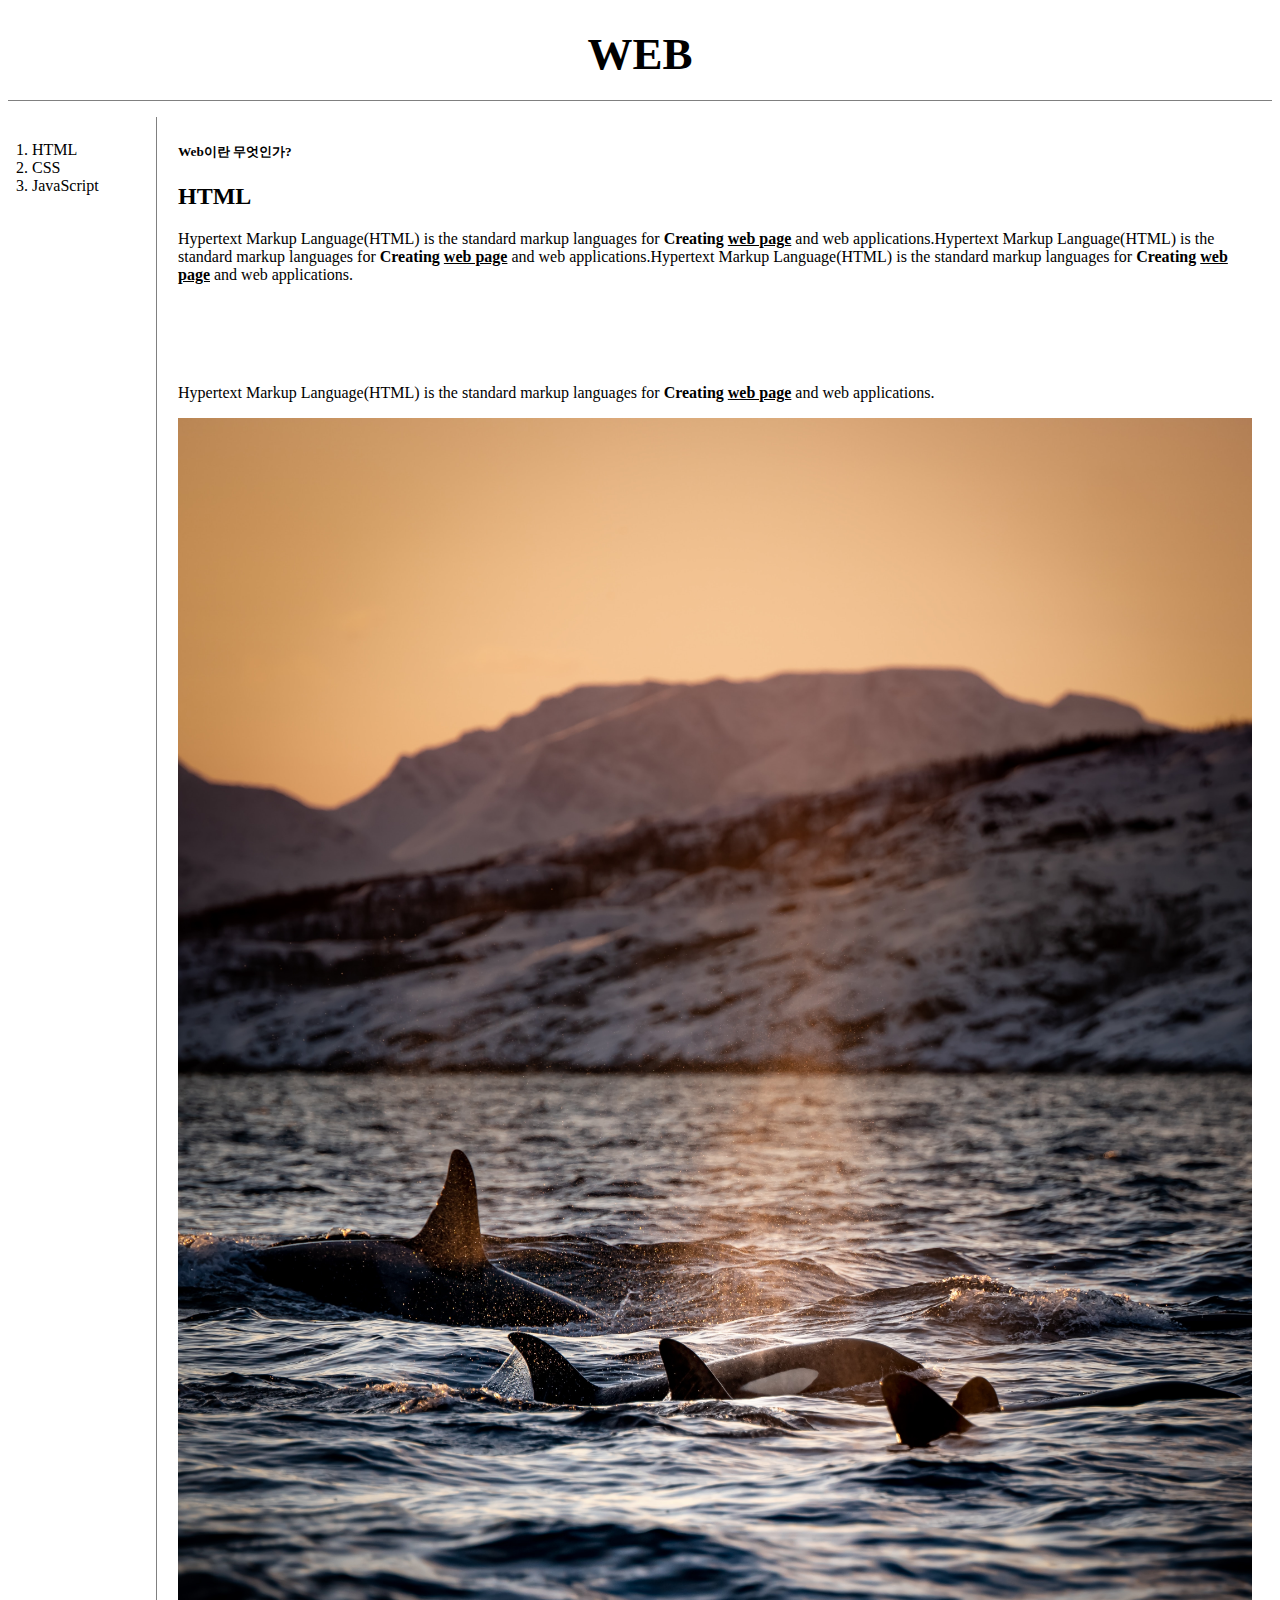
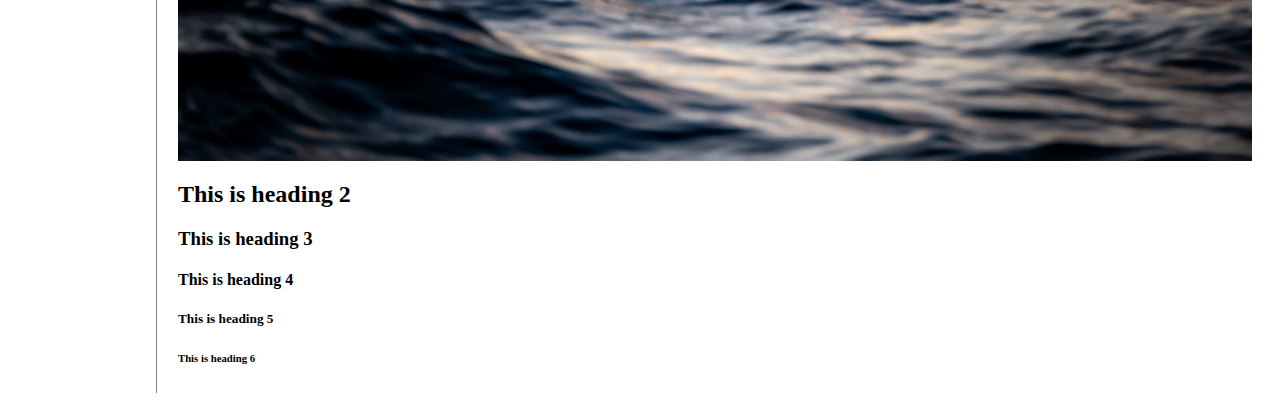
<file: index.html>
<!doctype>
<html>
   
   <head>
   <title> WEB / HTML </title>
   <meta charset="utf-8">
              <link rel="stylesheet" href="style.css">
   </head>
  
  
   
    <body>
       <h1><a href="index.html"> WEB</a></h1>
        
                <div id="grid">
        <ol> 
        <li><a href="1.html" class="saw" >HTML </a></li>
        <li><a href="2.html" class="saw" id="active"> CSS </a></li>
        <li><a href="3.html" >JavaScript </a></li>       
        </ol>
        
                       <div id="contents">
        <h5> Web이란 무엇인가? </h5>
        <h2>HTML </h2> <p>Hypertext Markup Language(HTML) is the standard markup languages for <strong>Creating <u>web page</u> </strong> and web applications.Hypertext Markup Language(HTML) is the standard markup languages for <strong>Creating <u>web page</u> </strong> and web applications.Hypertext Markup Language(HTML) is the standard markup languages for <strong>Creating <u>web page</u> </strong> and web applications.</p>
        
        <p style ="margin-top: 100px"><a href="https://www.w3.org/TR/html51/" > Hypertext Markup Language(HTML)</a> is the standard markup languages for <strong>Creating <u>web page</u> </strong> and web applications.</p>
        
        <img width="100%" src="dolphin.jpg">
        
        
        <!--
        <table>
            <tr>
                <td>head</td>
                <td>11</td>
            </tr>
            <tr>
                <td>body</td>
                <td>51</td>
            </tr>
            <tr>
                <td>tail</td>
                <td>100</td>
            </tr>
        </table>
        -->
        
        
<h2>This is heading 2</h2>
<h3>This is heading 3</h3>
<h4>This is heading 4</h4>
<h5>This is heading 5</h5>
<h6>This is heading 6</h6>
        
                        </div>
        </div>
    </body>    
</html>
</file>
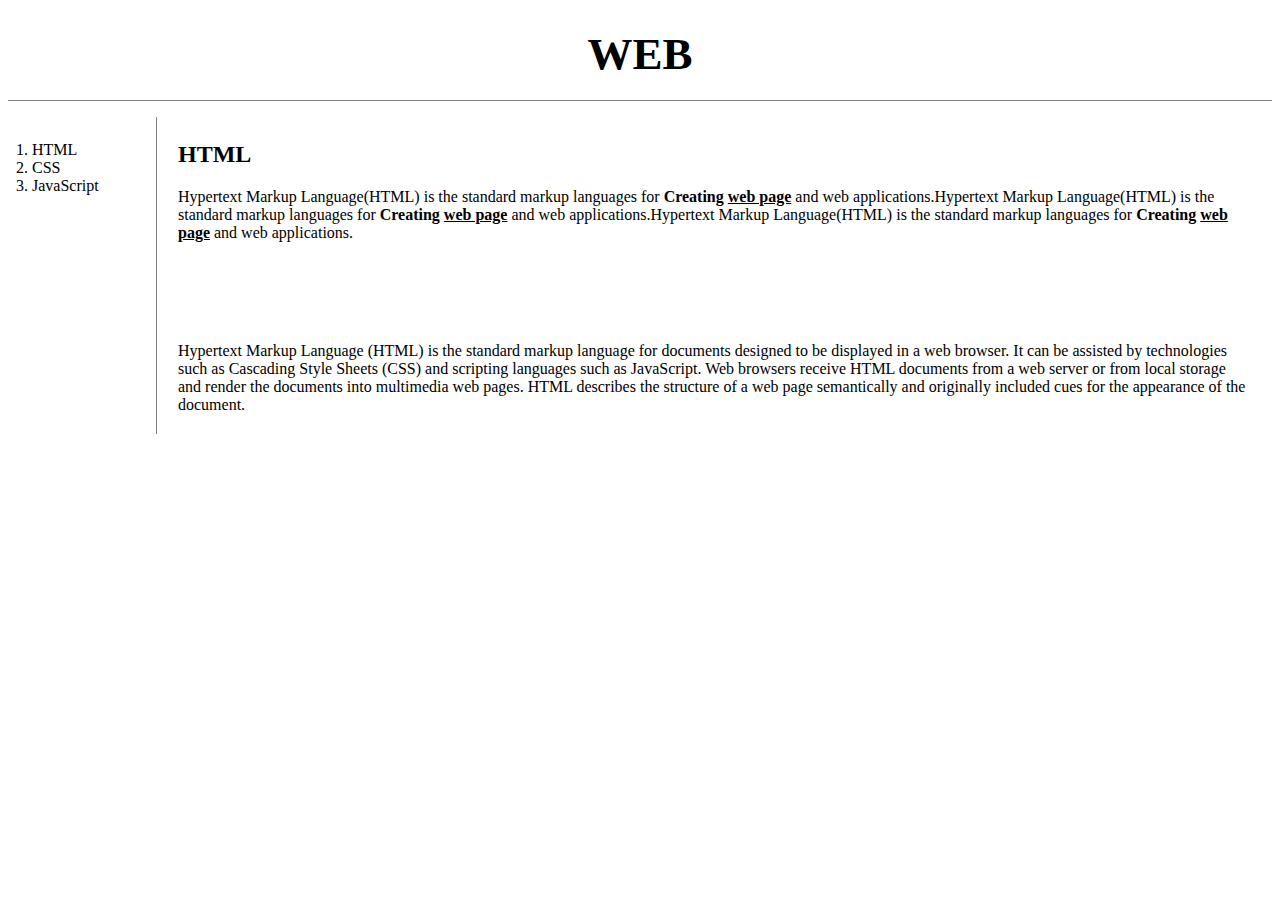
<file: 1.html>
<!doctype>
<html>
   
   <head>
   <title> WEB / HTML </title>
   <meta charset="utf-8">
       <link rel="stylesheet" href="style.css">
       
   </head>
  
   
    <body>
        
       <h1><a href="index.html"> WEB</a></h1>
        
                <div id="grid">
        <ol> 
        <li><a href="1.html">HTML </a></li>
        <li><a href="2.html">CSS </a></li>
        <li><a href="3.html">JavaScript </a></li>       
        </ol>

         <div id="contents">
        <h2>HTML </h2> 
        <p>Hypertext Markup Language(HTML) is the standard markup languages for <strong>Creating <u>web page</u> </strong> and web applications.Hypertext Markup Language(HTML) is the standard markup languages for <strong>Creating <u>web page</u> </strong> and web applications.Hypertext Markup Language(HTML) is the standard markup languages for <strong>Creating <u>web page</u> </strong> and web applications.</p>
        
        <p style ="margin-top: 100px">Hypertext Markup Language (HTML) is the standard markup language for documents designed to be displayed in a web browser. It can be assisted by technologies such as Cascading Style Sheets (CSS) and scripting languages such as JavaScript.

Web browsers receive HTML documents from a web server or from local storage and render the documents into multimedia web pages. HTML describes the structure of a web page semantically and originally included cues for the appearance of the document. </p>
             
                             
                </div>
        </div>
        
    </body>    
    
</html>
</file>
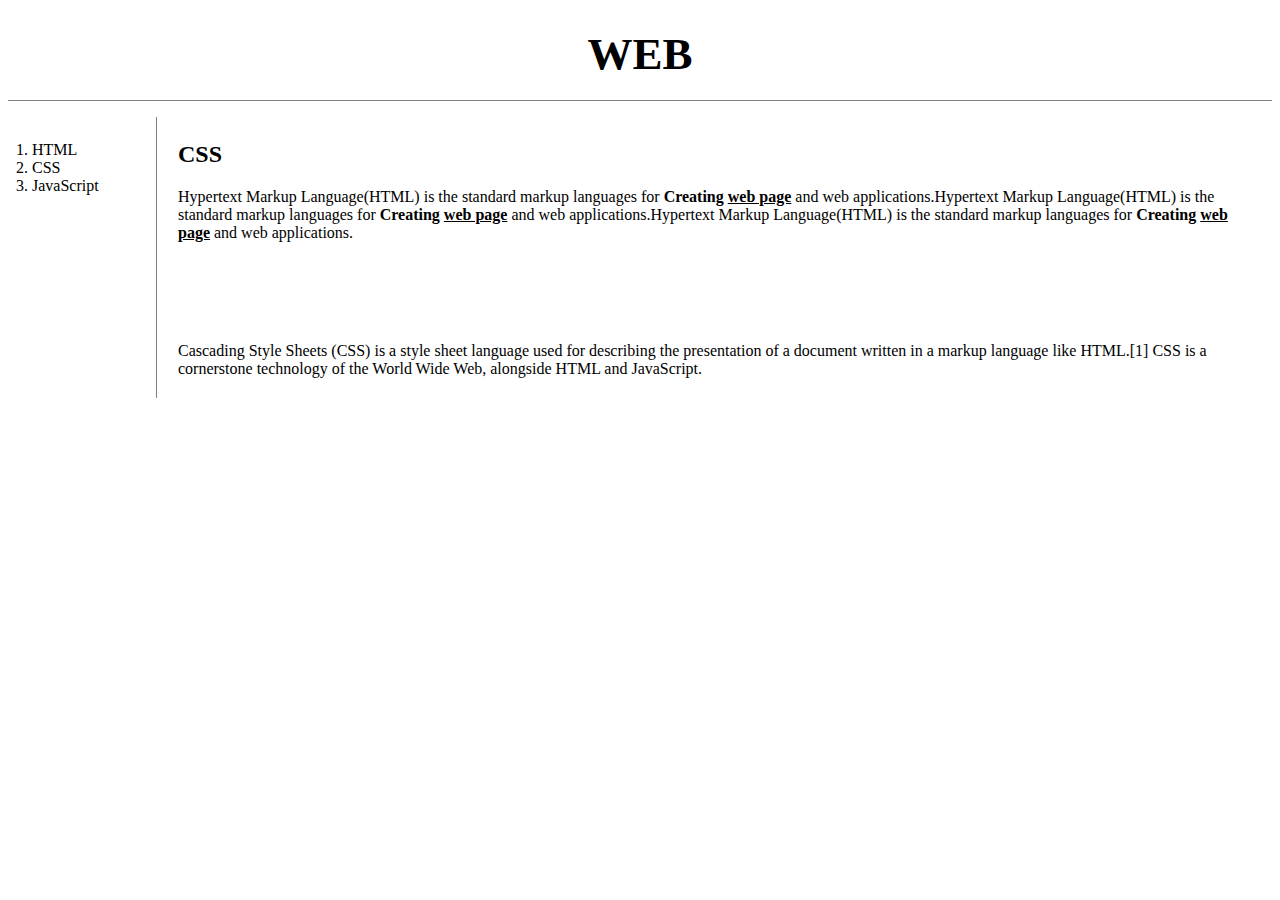
<file: 2.html>
<!doctype>
<html>
   
   <head>
       <meta charset="utf-8">
       <title> WEB / CSS </title>
       <link rel="stylesheet" href="style.css">
       
    </head>
  
   
    <body>
       <h1><a href="index.html" > WEB</a></h1>
        
        
        <div id="grid">
        <ol> 
        <li><a href="1.html">HTML </a></li>
        <li><a href="2.html">CSS </a></li>
        <li><a href="3.html">JavaScript </a></li>       
        </ol>
        
            <div id="contents">
        <h2>CSS </h2> 
        <p>Hypertext Markup Language(HTML) is the standard markup languages for <strong>Creating <u>web page</u> </strong> and web applications.Hypertext Markup Language(HTML) is the standard markup languages for <strong>Creating <u>web page</u> </strong> and web applications.Hypertext Markup Language(HTML) is the standard markup languages for <strong>Creating <u>web page</u> </strong> and web applications.</p>
        
        <p style ="margin-top: 100px">Cascading Style Sheets (CSS) is a style sheet language used for describing the presentation of a document written in a markup language like HTML.[1] CSS is a cornerstone technology of the World Wide Web, alongside HTML and JavaScript.</p>
                
                </div>
        </div>
        
    </body>    
</html>
</file>
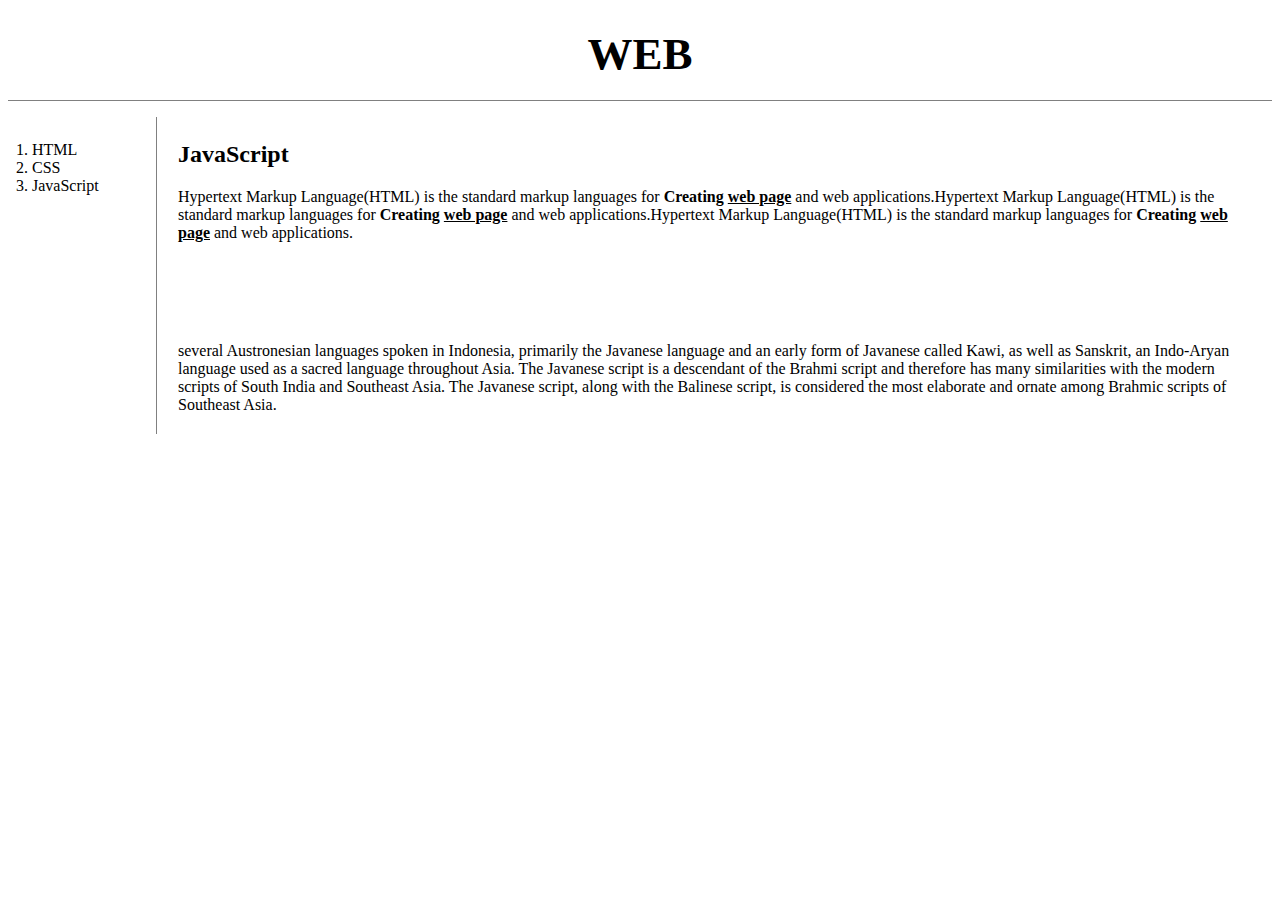
<file: 3.html>
<!doctype>
<html>
   
   <head>
   <title> WEB / JavaScript </title>
   <meta charset="utf-8">
              <link rel="stylesheet" href="style.css">
   </head>
  
   
    <body>
       <h1><a href="index.html"> WEB</a></h1>
        
                <div id="grid">
        <ol> 
        <li><a href="1.html">HTML </a></li>
        <li><a href="2.html">CSS </a></li>
        <li><a href="3.html">JavaScript </a></li>       
        </ol>
        
 <div id="contents">
        <h2>JavaScript </h2> 
        <p>Hypertext Markup Language(HTML) is the standard markup languages for <strong>Creating <u>web page</u> </strong> and web applications.Hypertext Markup Language(HTML) is the standard markup languages for <strong>Creating <u>web page</u> </strong> and web applications.Hypertext Markup Language(HTML) is the standard markup languages for <strong>Creating <u>web page</u> </strong> and web applications.</p>
        
        <p style ="margin-top: 100px">several Austronesian languages spoken in Indonesia, primarily the Javanese language and an early form of Javanese called Kawi, as well as Sanskrit, an Indo-Aryan language used as a sacred language throughout Asia. The Javanese script is a descendant of the Brahmi script and therefore has many similarities with the modern scripts of South India and Southeast Asia. The Javanese script, along with the Balinese script, is considered the most elaborate and ornate among Brahmic scripts of Southeast Asia.</p>
                        </div>
        </div>
        
    </body>    
</html>
</file>
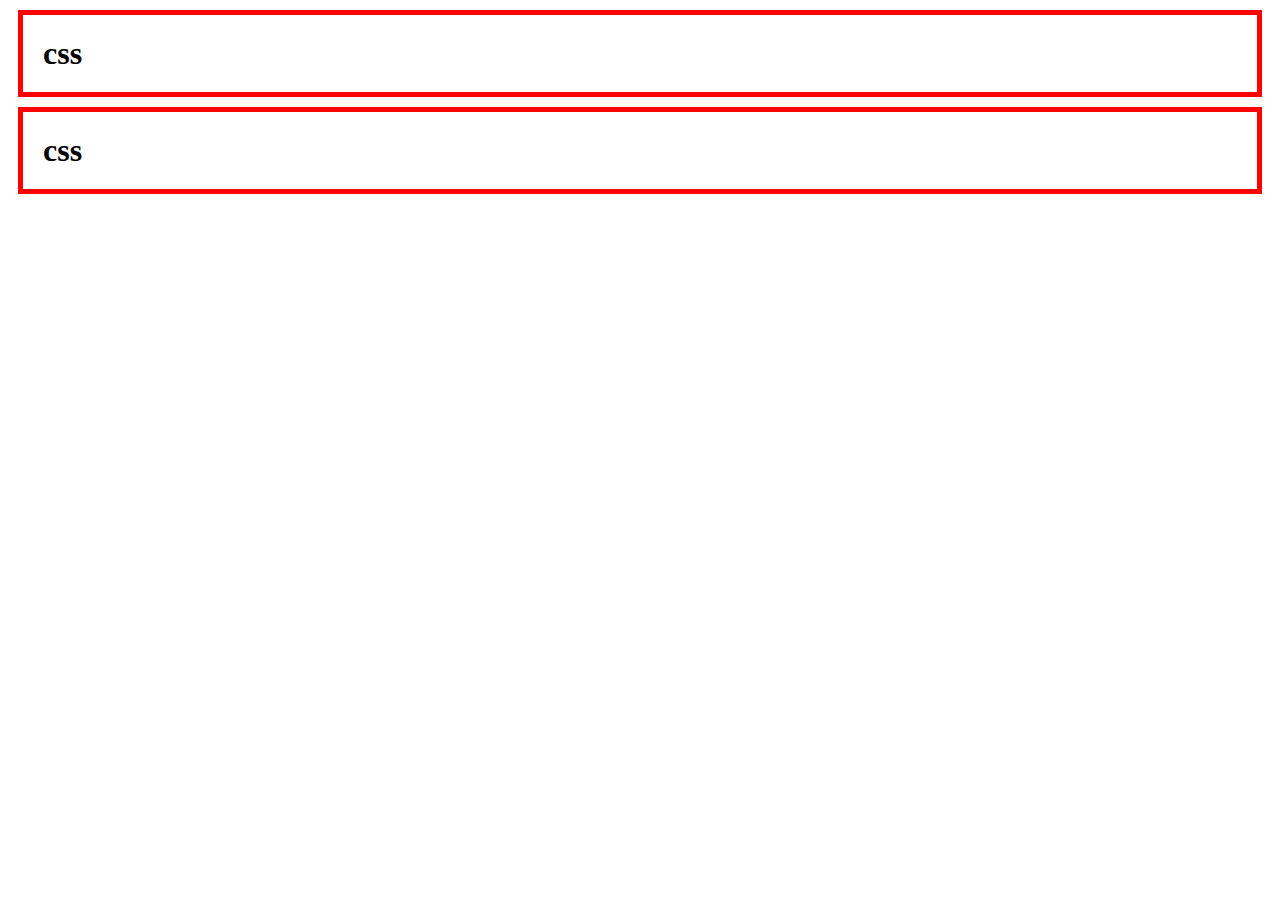
<file: box.html>
<!doctype html>
<html>
    <head>
        <meta charset="utf-8">
        <title> Box Style </title>
        
        <style>
            /* block level element 
            */
            h1, a{
              border:5px red solid; display: block;
                padding: 20px;
                margin: 10px;
                
            }
            /* inline element */

        </style>
    </head>
    
    <body>        
        <h1>
            css
        </h1>
        <h1> css </h1>

    </body>
</html>
</file>
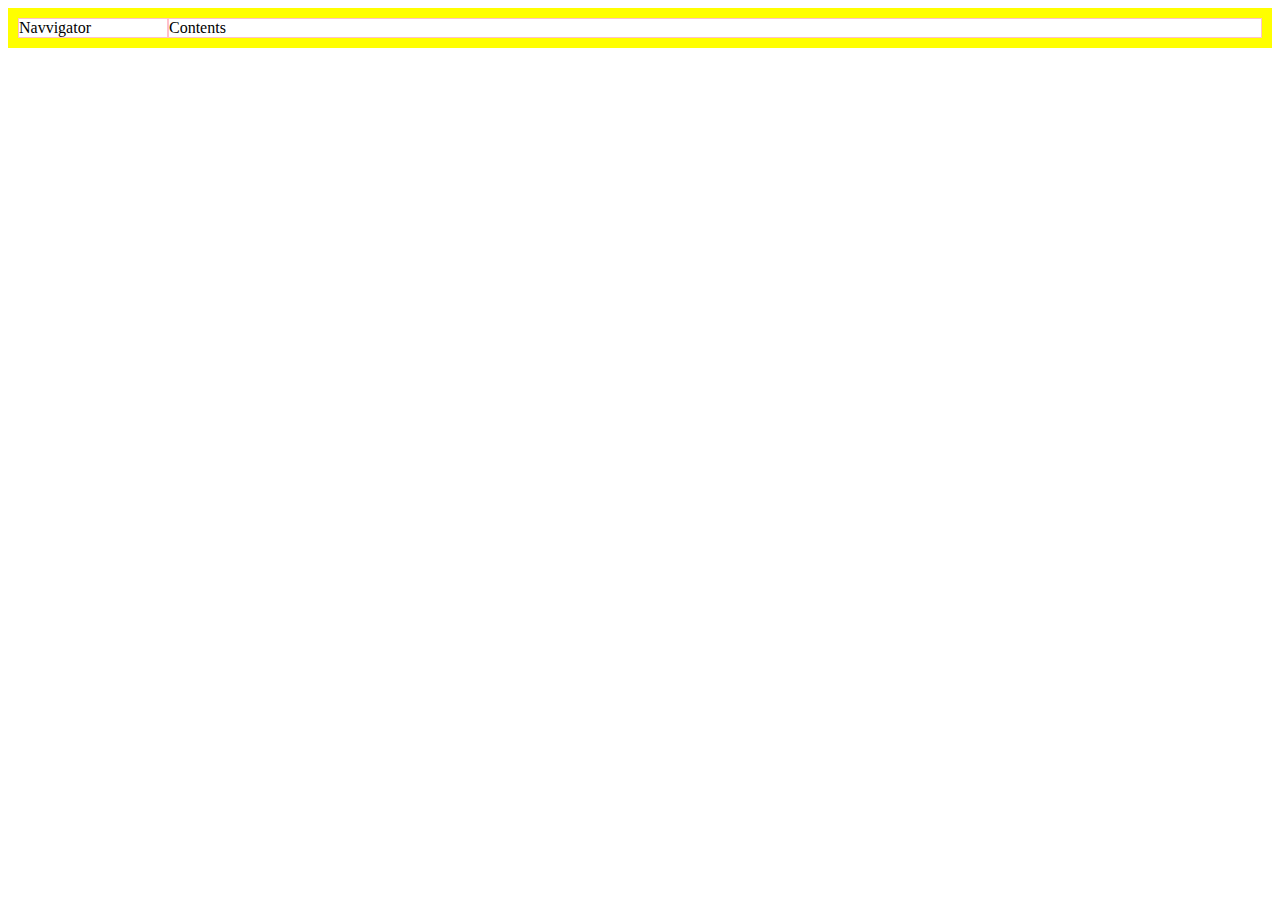
<file: grid.html>
<!doctype html>
<html>
    <head>
        <meta charset="utf-8">
        <title> Grid </title>
        
        <style> 
            
            #grid {
                border: 10px solid yellow;
                display: grid;
                grid-template-columns: 150px 1fr;
                
            }
            
        div, span {
            border: 1px pink solid;
            margin: 50;
            padding: 50;
            
            }
        </style>
    </head>
    
    <body>
       
        <div id ="grid"> 
         <div> Navvigator </div>
         <div> Contents </div>
        </div>
 <!--
        <span>
        <span> Navigator </span>
        <span> Contents </span>
            </span>
-->
        
        <P>
            <iframe width="560" height="315" src="https://www.youtube.com/embed/7T7r_oSp0SE" frameborder="0" allow="accelerometer; autoplay; encrypted-media; gyroscope; picture-in-picture" allowfullscreen></iframe>
        </P>
    </body>
</html>
</file>
<file: style.css>
a { 
           text-decoration: none;
             color:black;
           }
           h1 {
               
               font-size: 45px;
               text-align: center;
               margin:0px;
               padding: 20px;
               border-bottom: 1px solid gray;
               
           }
           
           #grid ol{
               border-right: 1px solid gray;
               padding:24px;
               width: 100px;

               
           }
           
           #grid {
               display: grid;
               grid-template-columns: 150px 1fr;
           }
           #grid #contents {
               padding: 20px;
           }
           
           @media(max-width:500px){
               #grid {
               display: block;}
               
               #grid ol{
               border:none;
               padding:24px;
               width: 100px   }
               
             h1 {
               
               font-size: 30px;
               text-align: center;
               margin:0px;
               padding: 20px;
               border: none;
               
           }
           }
</file>
